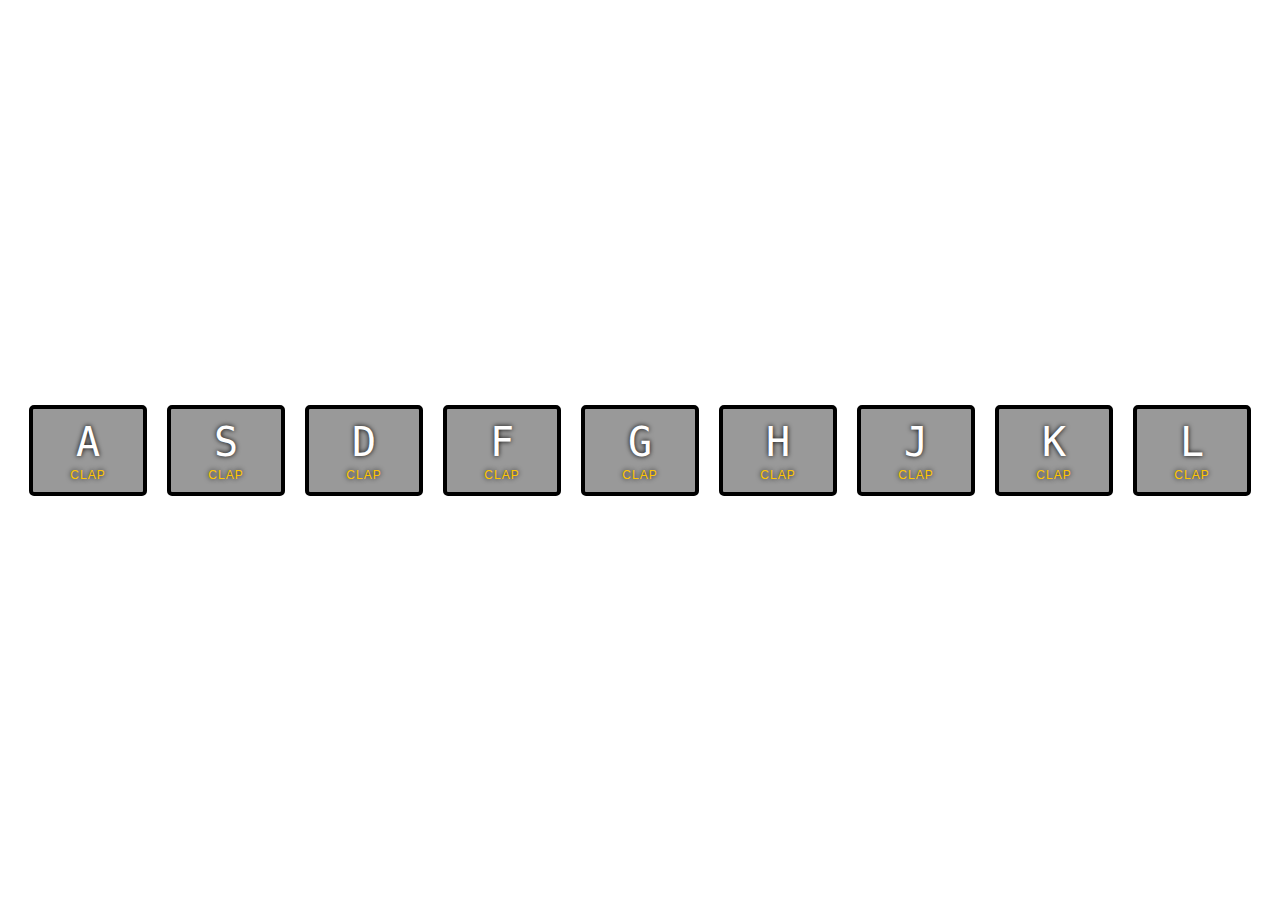
<file: js01/index.html>
<!DOCTYPE html>
<html>
<head>
	<meta charset="UTF-8">
	<title>js练习01-Drem Kit</title>
	<link rel="stylesheet" type="text/css" href="css/index.css">
</head>


<body>
	<div class="keys">
		<div data-key="65" class="key">
			<kbd>A</kbd>
			<span class="sound">clap</span>
		</div>
		<div data-key="83" class="key">
			<kbd>S</kbd>
			<span class="sound">clap</span>
		</div>
		<div data-key="68" class="key">
			<kbd>D</kbd>
			<span class="sound">clap</span>
		</div>
		<div data-key="70" class="key">
			<kbd>F</kbd>
			<span class="sound">clap</span>
		</div>
		<div data-key="71" class="key">
			<kbd>G</kbd>
			<span class="sound">clap</span>
		</div>
		<div data-key="72" class="key">
			<kbd>H</kbd>
			<span class="sound">clap</span>
		</div>
		<div data-key="74" class="key">
			<kbd>J</kbd>
			<span class="sound">clap</span>
		</div>
		<div data-key="75" class="key">
			<kbd>K</kbd>
			<span class="sound">clap</span>
		</div>
		<div data-key="76" class="key">
			<kbd>L</kbd>
			<span class="sound">clap</span>
		</div>
	</div>

	<audio data-key="65" src="sounds/clap.wav"></audio>
	<audio data-key="83" src="sounds/hihat.wav"></audio>
	<audio data-key="68" src="sounds/kick.wav"></audio>
	<audio data-key="70" src="sounds/openhat.wav"></audio>
	<audio data-key="71" src="sounds/boom.wav"></audio>
	<audio data-key="72" src="sounds/ride.wav"></audio>
	<audio data-key="74" src="sounds/snare.wav"></audio>
	<audio data-key="75" src="sounds/tom.wav"></audio>
	<audio data-key="76" src="sounds/tink.wav"></audio>

<script type="text/javascript">
	function removeTransition(e) {
		if (e.propertyName !== 'transform') return;
		e.target.classList.remove('playing');
	}
	function playSound(e) {
		const audio = document.querySelector(`audio[data-key="${e.keyCode}"]`);
		const key = document.querySelector(`.key[data-key="${e.keyCode}"]`);
		if(!audio) return; //stop the function from running all together
		audio.currentTime = 0; //restart
		key.classList.add('playing'); //js增加class（add remove toggle）
		audio.play();
		/*setTimeout(function(){
			key.classList.remove("playing");
		},0.07);*/
	}
	const keys = Array.from(document.querySelectorAll('.key'));
	keys.forEach(keys => keys.addEventListener('transitionend', removeTransition));
	window.addEventListener("keydown",playSound);

</script>

</body>
</html>
</file>
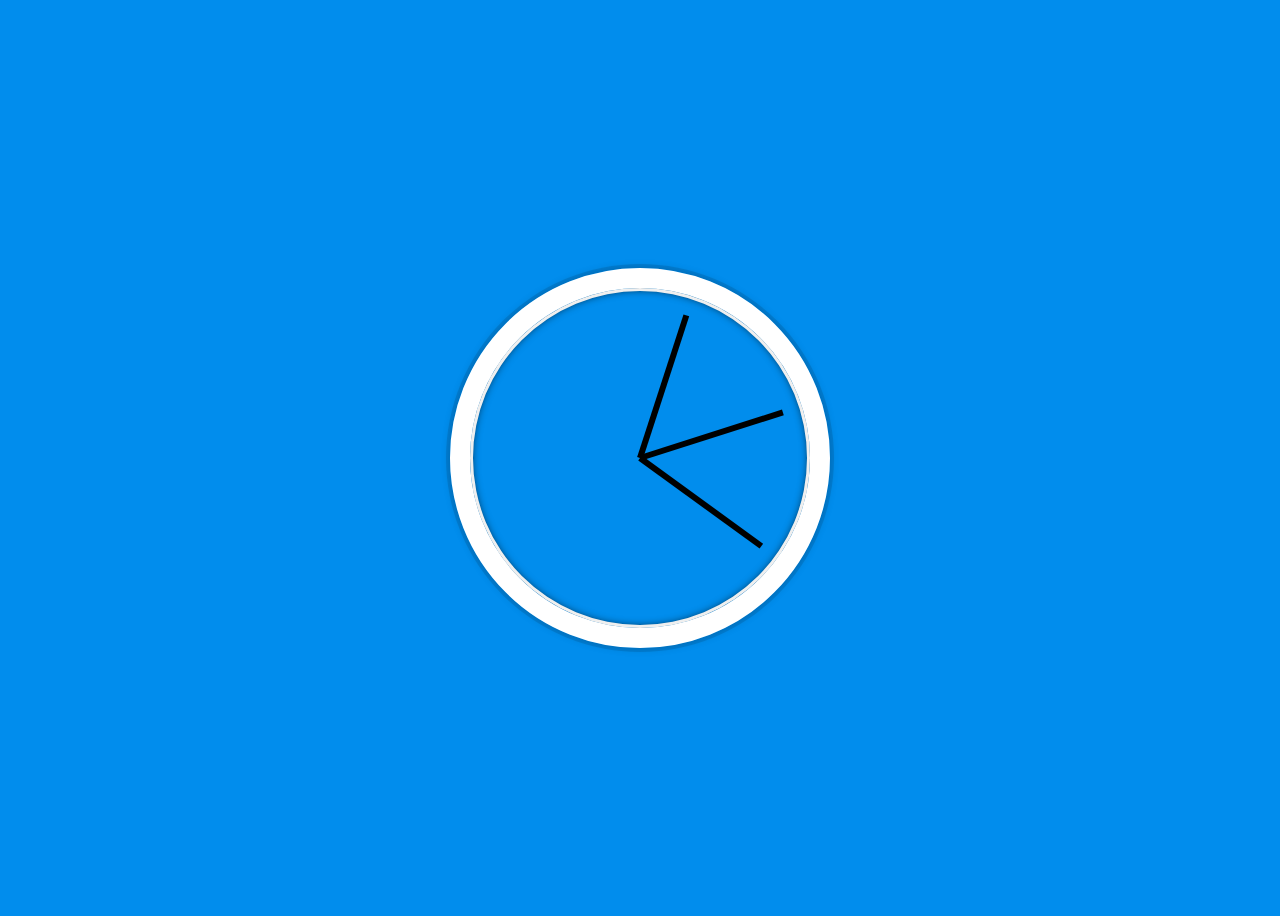
<file: js02/index.html>
<!DOCTYPE html>
<html>
<head>
	<title>钟表</title>
	<style type="text/css">
		html{
			background: #018ded url(http://unsplash.it/1500/1000?image=881&blur=50);
			background-size: cover;
			font-family:'helvetica neue';
			text-align: center;
     		font-size: 10px;
		}
		body {
			font-size: 2rem;
			display:flex;
			flex:1;
			min-height: 100vh;
			align-items: center;
		}
		.clock {
			width: 30rem;
			height: 30rem;
			border:20px solid white;
			border-radius:50%;
			margin:50px auto;
			position: relative;
			padding:2rem;
			box-shadow:
			0 0 0 4px rgba(0,0,0,0.1),
			inset 0 0 0 3px #EFEFEF,
			inset 0 0 10px black,
			0 0 10px rgba(0,0,0,0.2);
		}

		.clock-face {
			position: relative;
			width: 100%;
			height: 100%;
			transform: translateY(-3px); /* account for the height of the clock hands */
		}

		.hand {
			width:50%;
			height:6px;
			background:black;
			position: absolute;
			top:50%;
			transform-origin: 100%;
			transform: rotate(90deg);
			transition: all 0.05s;
			transition-timing-function: cubic-bezier(0.1, 2.7, 0.58, 1);
		}
	</style>
</head>
<body>
	<div class="clock">
		<div class="clock-face">
			<div class="hand hour-hand"></div>
			<div class="hand min-hand"></div>
			<div class="hand second-hand"></div>
		</div>
	</div>
<script type="text/javascript">
	const secondHand = document.querySelector('.second-hand');
	const minsHand = document.querySelector('.min-hand');
	const hourHand = document.querySelector('.hour-hand');
	function setDate() {
		const now = new Date();
		const seconds = now.getSeconds();
		const secondsDegrees = ((seconds / 60) * 360) + 90;
		secondHand.style.transform = `rotate(${secondsDegrees}deg)`;
		
		const mins = now.getMinutes();
		const minsDegrees = ((mins / 60) * 360) + ((seconds/60)*6) + 90;
		minsHand.style.transform = `rotate(${minsDegrees}deg)`;

		const hour = now.getHours();
		const hourDegrees = ((hour / 12) * 360) + ((mins/60)*30) + 90;
		hourHand.style.transform = `rotate(${hourDegrees}deg)`;
		console.log("秒："+seconds);
	}
	setInterval(setDate,1000);
	setDate();
</script>
</body>
</html>
</file>
<file: js01/css/index.css>
html{
	font-size: 10px;
	background: url(http://oc56jwh79.bkt.clouddn.com/b9r5sEL.jpg) bottom center;
	background-size: cover;
}
body,html {
  margin: 0;
  padding: 0;
  font-family: sans-serif;
}

.keys {
  display: flex;
  flex: 1;
  min-height: 100vh;
  align-items: center;
  justify-content: center;
}
.key{
	border: 4px solid black;
	border-radius: 5px;
	margin: 1rem;
	font-size: 1.5rem;
	padding: 1rem .5rem;
	transition: all 0.07s;
	width: 100px;
	text-align: center;
	color: white;
	background-color: rgb(0,0,0,0.4);
	text-shadow: 0 0 5px black;
}
.playing{
	transform: scale(1.1);
	border-color: #ffc600;
	box-shadow: 0 0 10px #ffc600;
}
kbd{
	display: block;
	font-size: 40px;
}
.sound{
	font-size: 1.2rem;
	text-transform: uppercase;
	letter-spacing: 1px;
	color: #ffc600;
}
</file>
